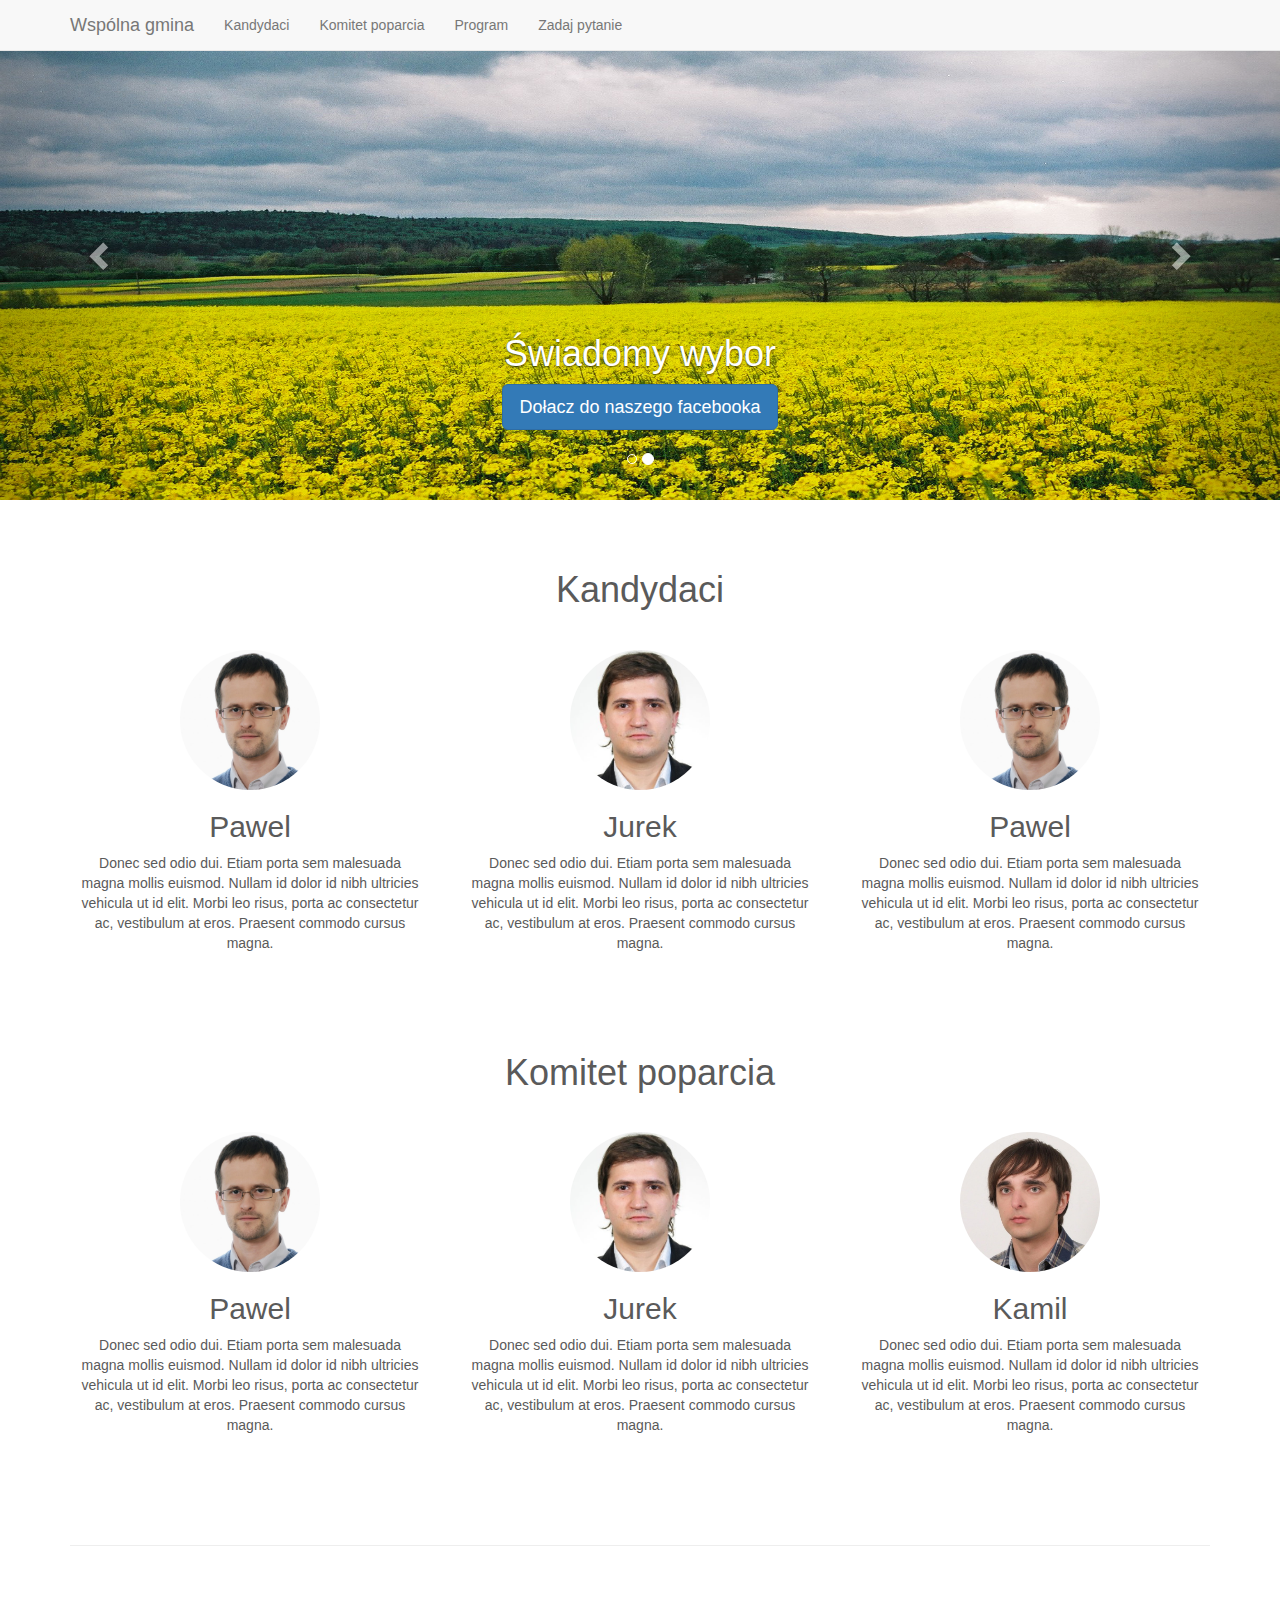
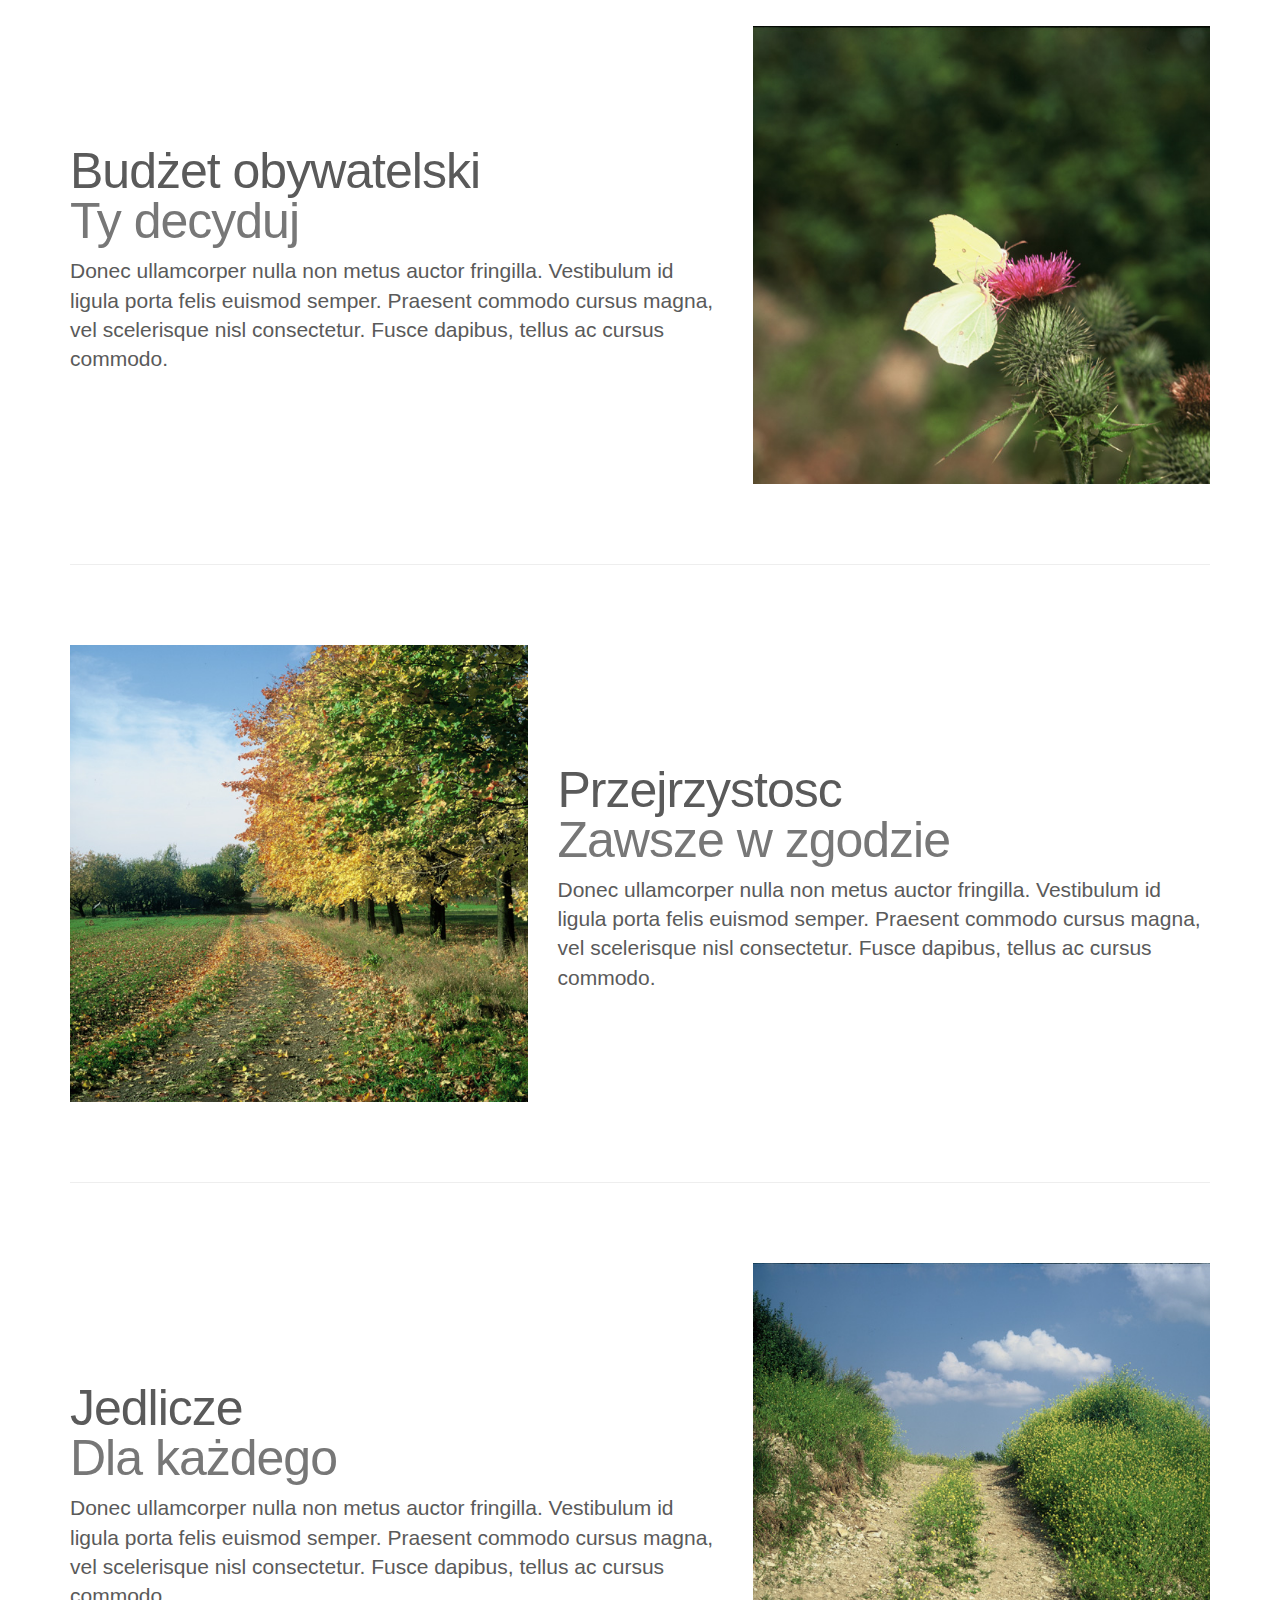
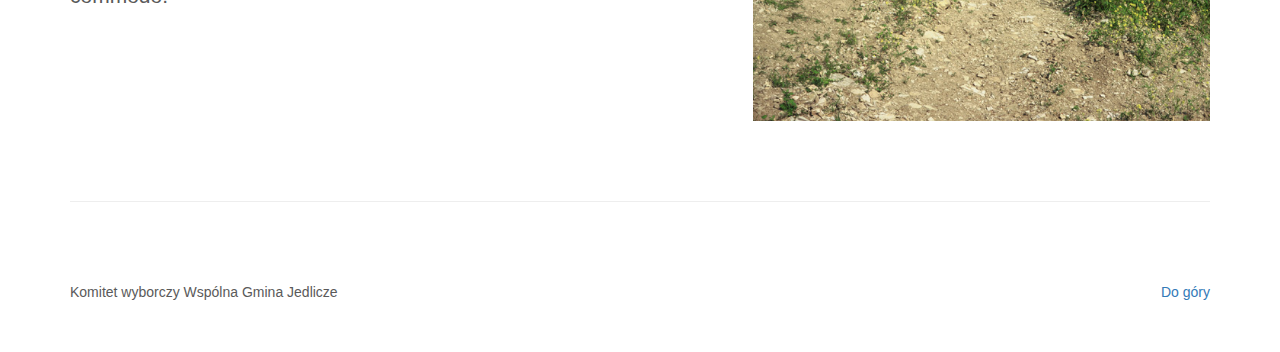
<file: index.html>
<!DOCTYPE html>

<html lang="en"><head><meta http-equiv="Content-Type" content="text/html; charset=UTF-8">
<meta charset="utf-8">
<meta http-equiv="X-UA-Compatible" content="IE=edge">
<meta name="viewport" content="width=device-width, initial-scale=1">
<meta name="description" content="">
<meta name="author" content="">
<link rel="icon" href="http://getbootstrap.com/favicon.ico">

<title>Wspólna Gmina Jedlicze</title>

<!-- Bootstrap core CSS -->
<link href="//maxcdn.bootstrapcdn.com/bootstrap/3.2.0/css/bootstrap.min.css" rel="stylesheet">

<!-- Just for debugging purposes. Don't actually copy these 2 lines! -->
<!--[if lt IE 9]><script src="../../assets/js/ie8-responsive-file-warning.js"></script><![endif]-->
<script src="./resources/ie-emulation-modes-warning.js"></script>

<script src="//code.jquery.com/jquery-1.11.0.min.js"></script>

<script src="https://maxcdn.bootstrapcdn.com/bootstrap/3.2.0/js/bootstrap.min.js"></script>

<!-- HTML5 shim and Respond.js IE8 support of HTML5 elements and media queries -->
    <!--[if lt IE 9]>
      <script src="https://oss.maxcdn.com/html5shiv/3.7.2/html5shiv.min.js"></script>
      <script src="https://os.maxcdn.com/respond/1.4.2/respond.min.js"></script>
      <![endif]-->

      <!-- Custom styles for this template -->
      <link href="./resources/carousel.css" rel="stylesheet">
      <link href="./resources/flip.css" rel="stylesheet">

      <style id="holderjs-style" type="text/css"></style></head>
<!-- NAVBAR
  ================================================== -->
  <body data-spy="scroll" data-targer="navbar-default">

    <!-- Carousel
    ================================================== -->
    <div id="myCarousel" class="carousel slide" data-ride="carousel">
      <!-- Indicators -->
      <ol class="carousel-indicators">
        <li data-target="#myCarousel" data-slide-to="0" class=""></li>
        <li data-target="#myCarousel" data-slide-to="1" class="active"></li>
      </ol>
      <div class="carousel-inner">
        <div class="item">
          <img src="./resources/images/baner1.jpg" alt="First slide">
          <div class="container">
            <div class="carousel-caption">
              <h1>W jedności ku normalności</h1>
              <p><a class="btn btn-lg btn-primary" href="http://facebook.com/jedlicze2014" role="button">Dołącz do naszego facebooka</a></p>
            </div>
          </div>
        </div>
        <div class="item active">
          <img src="./resources/images/baner2.jpg" alt="Second slide">
          <div class="container">
            <div class="carousel-caption">
              <h1>Świadomy wybor</h1>
              <p><a class="btn btn-lg btn-primary" href="http://facebook.com/jedlicze2014" role="button">Dołacz do naszego facebooka</a></p>
            </div>
          </div>
        </div>
      </div>
      <a class="left carousel-control" href="#myCarousel" role="button" data-slide="prev"><span class="glyphicon glyphicon-chevron-left"></span></a>
      <a class="right carousel-control" href="#myCarousel" role="button" data-slide="next"><span class="glyphicon glyphicon-chevron-right"></span></a>
    </div><!-- /.carousel -->



    <script>
      $(document).ready(function() {
        $("div.card").click()
      });
    </script>

    <!-- Marketing messaging and featurettes
    ================================================== -->
    <!-- Wrap the rest of the page in another container to center all the content. -->

    <nav class="navbar navbar-default navbar-fixed-top" role="navigation">
      <div class="container">
        <div class="navbar-header">
          <button type="button" class="navbar-toggle collapsed" data-toggle="collapse" data-target="#bs-example-navbar-collapse-1">
            <span class="sr-only">Toggle navigation</span>
            <span class="icon-bar"></span>
            <span class="icon-bar"></span>
            <span class="icon-bar"></span>
          </button>
          <a class="navbar-brand" href="#myCarousel">Wspólna gmina</a>
        </div>
        <div class="collapse navbar-collapse" id="bs-example-navbar-collapse-1">
          <ul class="nav navbar-nav">
            <li><a href="#candidates">Kandydaci</a></li>
            <li><a href="#support">Komitet poparcia</a></li>
            <li><a href="#program">Program</a></li>            
            <li><a href="#" data-toggle="modal" data-target="#myModal">Zadaj pytanie</a></li>
          </ul>
        </div><!-- /.navbar-collapse -->
      </div>
    </nav>

    <div id="candidates" class="container marketing">
      <div class="row support-header"><h1>Kandydaci</h1> </div>
      <!-- Three columns of text below the carousel -->
      <div class="row">
        <div class="col-lg-4 card" ontouchstart="this.classList.toggle('hover');">
          <img class="img-circle" src="./resources/images/Pawel.jpg" alt="Generic placeholder image" style="width: 140px; height: 140px;">
          <h2>Pawel</h2>
          <p>Donec sed odio dui. Etiam porta sem malesuada magna mollis euismod. Nullam id dolor id nibh ultricies vehicula ut id elit. Morbi leo risus, porta ac consectetur ac, vestibulum at eros. Praesent commodo cursus magna.</p>
        </div>

        <div class="col-lg-4 card" ontouchstart="this.classList.toggle('hover');">
          <img class="img-circle" src="./resources/images/Jurek.jpg" alt="Generic placeholder image" style="width: 140px; height: 140px;">
          <h2>Jurek</h2>
          <p>Donec sed odio dui. Etiam porta sem malesuada magna mollis euismod. Nullam id dolor id nibh ultricies vehicula ut id elit. Morbi leo risus, porta ac consectetur ac, vestibulum at eros. Praesent commodo cursus magna.</p>
        </div>

        <div class="col-lg-4 card" ontouchstart="this.classList.toggle('hover');">
          <img class="img-circle" src="./resources/images/Pawel.jpg" alt="Generic placeholder image" style="width: 140px; height: 140px;">
          <h2>Pawel</h2>
          <p>Donec sed odio dui. Etiam porta sem malesuada magna mollis euismod. Nullam id dolor id nibh ultricies vehicula ut id elit. Morbi leo risus, porta ac consectetur ac, vestibulum at eros. Praesent commodo cursus magna.</p>
        </div>
      </div>
    </div>

    <div id="support" class="container marketing">
      <div class="row support-header"><h1>Komitet poparcia</h1> </div>
      <!-- Three columns of text below the carousel -->
      <div class="row">
        <div class="col-lg-4 card" ontouchstart="this.classList.toggle('hover');">
          <img class="img-circle" src="./resources/images/Pawel.jpg" alt="Generic placeholder image" style="width: 140px; height: 140px;">
          <h2>Pawel</h2>
          <p>Donec sed odio dui. Etiam porta sem malesuada magna mollis euismod. Nullam id dolor id nibh ultricies vehicula ut id elit. Morbi leo risus, porta ac consectetur ac, vestibulum at eros. Praesent commodo cursus magna.</p>
        </div>

        <div class="col-lg-4 card" ontouchstart="this.classList.toggle('hover');">
          <img class="img-circle" src="./resources/images/Jurek.jpg" alt="Generic placeholder image" style="width: 140px; height: 140px;">
          <h2>Jurek</h2>
          <p>Donec sed odio dui. Etiam porta sem malesuada magna mollis euismod. Nullam id dolor id nibh ultricies vehicula ut id elit. Morbi leo risus, porta ac consectetur ac, vestibulum at eros. Praesent commodo cursus magna.</p>
        </div>

        <div class="col-lg-4 card" ontouchstart="this.classList.toggle('hover');">
          <img class="img-circle" src="./resources/images/Kamil.jpg" alt="Generic placeholder image" style="width: 140px; height: 140px;">
          <h2>Kamil</h2>
          <p>Donec sed odio dui. Etiam porta sem malesuada magna mollis euismod. Nullam id dolor id nibh ultricies vehicula ut id elit. Morbi leo risus, porta ac consectetur ac, vestibulum at eros. Praesent commodo cursus magna.</p>
        </div>
      </div>
    </div>

    <!-- START THE FEATURETTES -->
    <div id="support" class="container program">
      <hr id="program" class="featurette-divider">

      <div class="row featurette">
        <div class="col-md-7">
          <h2 class="featurette-heading">Budżet obywatelski<br \><span class="text-muted">Ty decyduj</span></h2>
          <p class="lead">Donec ullamcorper nulla non metus auctor fringilla. Vestibulum id ligula porta felis euismod semper. Praesent commodo cursus magna, vel scelerisque nisl consectetur. Fusce dapibus, tellus ac cursus commodo.</p>
        </div>
        <div class="col-md-5">
          <img class="featurette-image img-responsive" alt="500x500" src="./resources/images/obywatelski.jpg">
        </div>
      </div>

      <hr class="featurette-divider">

      <div class="row featurette">
        <div class="col-md-5">
          <img class="featurette-image img-responsive" alt="500x500" src="./resources/images/przejrzystosc.jpg">
        </div>
        <div class="col-md-7">
          <h2 class="featurette-heading">Przejrzystosc <br \> <span class="text-muted">Zawsze w zgodzie</span></h2>
          <p class="lead">Donec ullamcorper nulla non metus auctor fringilla. Vestibulum id ligula porta felis euismod semper. Praesent commodo cursus magna, vel scelerisque nisl consectetur. Fusce dapibus, tellus ac cursus commodo.</p>
        </div>
      </div>

      <hr class="featurette-divider">

      <div class="row featurette">
        <div class="col-md-7">
          <h2 class="featurette-heading">Jedlicze <br /><span class="text-muted">Dla każdego</span></h2>
          <p class="lead">Donec ullamcorper nulla non metus auctor fringilla. Vestibulum id ligula porta felis euismod semper. Praesent commodo cursus magna, vel scelerisque nisl consectetur. Fusce dapibus, tellus ac cursus commodo.</p>
        </div>
        <div class="col-md-5">
          <img class="featurette-image img-responsive" alt="500x500" src="./resources/images/turism.jpg">
        </div>
      </div>

      <hr class="featurette-divider">
    </div>

    <!-- /END THE FEATURETTES -->

    <div class="container">
      <!-- FOOTER -->
      <footer>
        <p class="pull-right"><a href="#myCarousel">Do góry</a></p>
        <p>Komitet wyborczy Wspólna Gmina Jedlicze</p>
      </footer>

    </div><!-- /.container -->

    <div id="myModal" class="modal fade in" tabindex="-1" role="dialog" aria-labelledby="myModalLabel" aria-hidden="true" style="display: none;">
      <div class="modal-dialog">
        <div class="modal-content">

          <div class="modal-header">
            <button type="button" class="close" data-dismiss="modal"><span aria-hidden="true">×</span><span class="sr-only">Close</span></button>
            <h4 class="modal-title" id="myModalLabel">Zadaj pytanie</h4>
          </div>
          <div class="modal-body">
            <form role="form">
              <div class="form-group">
                <label for="exampleInputEmail1">Twoj nick</label>
                <input type="text" class="form-control" id="exampleInputEmail1" placeholder="">
              </div>
              <div class="form-group">
                <label for="exampleInputPassword1">Pytanie</label>
                <textarea class="form-control" rows="3"></textarea>
              </div>
              <button type="submit" class="btn btn-default">Wyslij</button>
            </form>
          </div>

        </div><!-- /.modal-content -->
      </div><!-- /.modal-dialog -->
    </div>


    <!-- Bootstrap core JavaScript
    ================================================== -->
    <!-- Placed at the end of the document so the pages load faster -->
    <script src="./resources/jquery.min.js"></script>
    <script src="./resources/bootstrap.min.js"></script>
    <script src="./resources/docs.min.js"></script>
    <!-- IE10 viewport hack for Surface/desktop Windows 8 bug -->
    <script src="./resources/ie10-viewport-bug-workaround.js"></script>

  </body></html>
</file>
<file: resources/carousel.css>
/* GLOBAL STYLES
-------------------------------------------------- */
/* Padding below the footer and lighter body text */

body {
  padding-bottom: 40px;
  color: #5a5a5a;
}

/* CUSTOMIZE THE CAROUSEL
-------------------------------------------------- */

/* Carousel base class */
.carousel {
  height: 500px;
}
/* Since positioning the image, we need to help out the caption */
.carousel-caption {
  z-index: 10;
}

/* Declare heights because of positioning of img element */
.carousel .item {
  height: 500px;
  background-color: #777;
}
.carousel-inner > .item > img {
  position: absolute;
  top: 0;
  left: 0;
  min-width: 100%;
  height: 500px;
}



/* MARKETING CONTENT
-------------------------------------------------- */

/* Center align the text within the three columns below the carousel */
.marketing .col-lg-4 {
  margin-bottom: 20px;
  text-align: center;
}
.marketing h2 {
  font-weight: normal;
}
.marketing .col-lg-4 p {
  margin-right: 10px;
  margin-left: 10px;
}


/* Featurettes
------------------------- */

.featurette-divider {
  margin: 80px 0; /* Space out the Bootstrap <hr> more */
}

/* Thin out the marketing headings */
.featurette-heading {
  font-weight: 300;
  line-height: 1;
  letter-spacing: -1px;
}



/* RESPONSIVE CSS
-------------------------------------------------- */

@media (min-width: 768px) {

  /* Navbar positioning foo */
  .navbar-wrapper {
    margin-top: 20px;
  }
  .navbar-wrapper .container {
    padding-right: 15px;
    padding-left: 15px;
  }
  .navbar-wrapper .navbar {
    padding-right: 0;
    padding-left: 0;
  }

  /* The navbar becomes detached from the top, so we round the corners */
  .navbar-wrapper .navbar {
    border-radius: 4px;
  }

  /* Bump up size of carousel content */
  .carousel-caption p {
    margin-bottom: 20px;
    font-size: 21px;
    line-height: 1.4;
  }

  .featurette-heading {
    font-size: 50px;
  }
}

@media (min-width: 992px) {
  .featurette-heading {
    margin-top: 120px;
  }
}

.support-header {
  margin-top: 50px;
  margin-bottom: 30px;
  text-align: center;
}
</file>
<file: resources/flip.css>
/* entire container, keeps perspective */
.flip-container {
	perspective: 1000;
}
	/* flip the pane when hovered */
	.flip-container:hover .flipper, .flip-container.hover .flipper {
		transform: rotateY(180deg);
	}

.flip-container, .front, .back {
	height: 300px;
}

/* flip speed goes here */
.flipper {
	transition: 0.6s;
	transform-style: preserve-3d;

	position: relative;
}

/* hide back of pane during swap */
.front, .back {
	backface-visibility: hidden;

	position: absolute;
	top: 0;
	left: 0;
}

/* front pane, placed above back */
.front {
	z-index: 2;
	/* for firefox 31 */
	transform: rotateY(0deg);
}

/* back, initially hidden pane */
.back {
	transform: rotateY(180deg);
}
</file>
